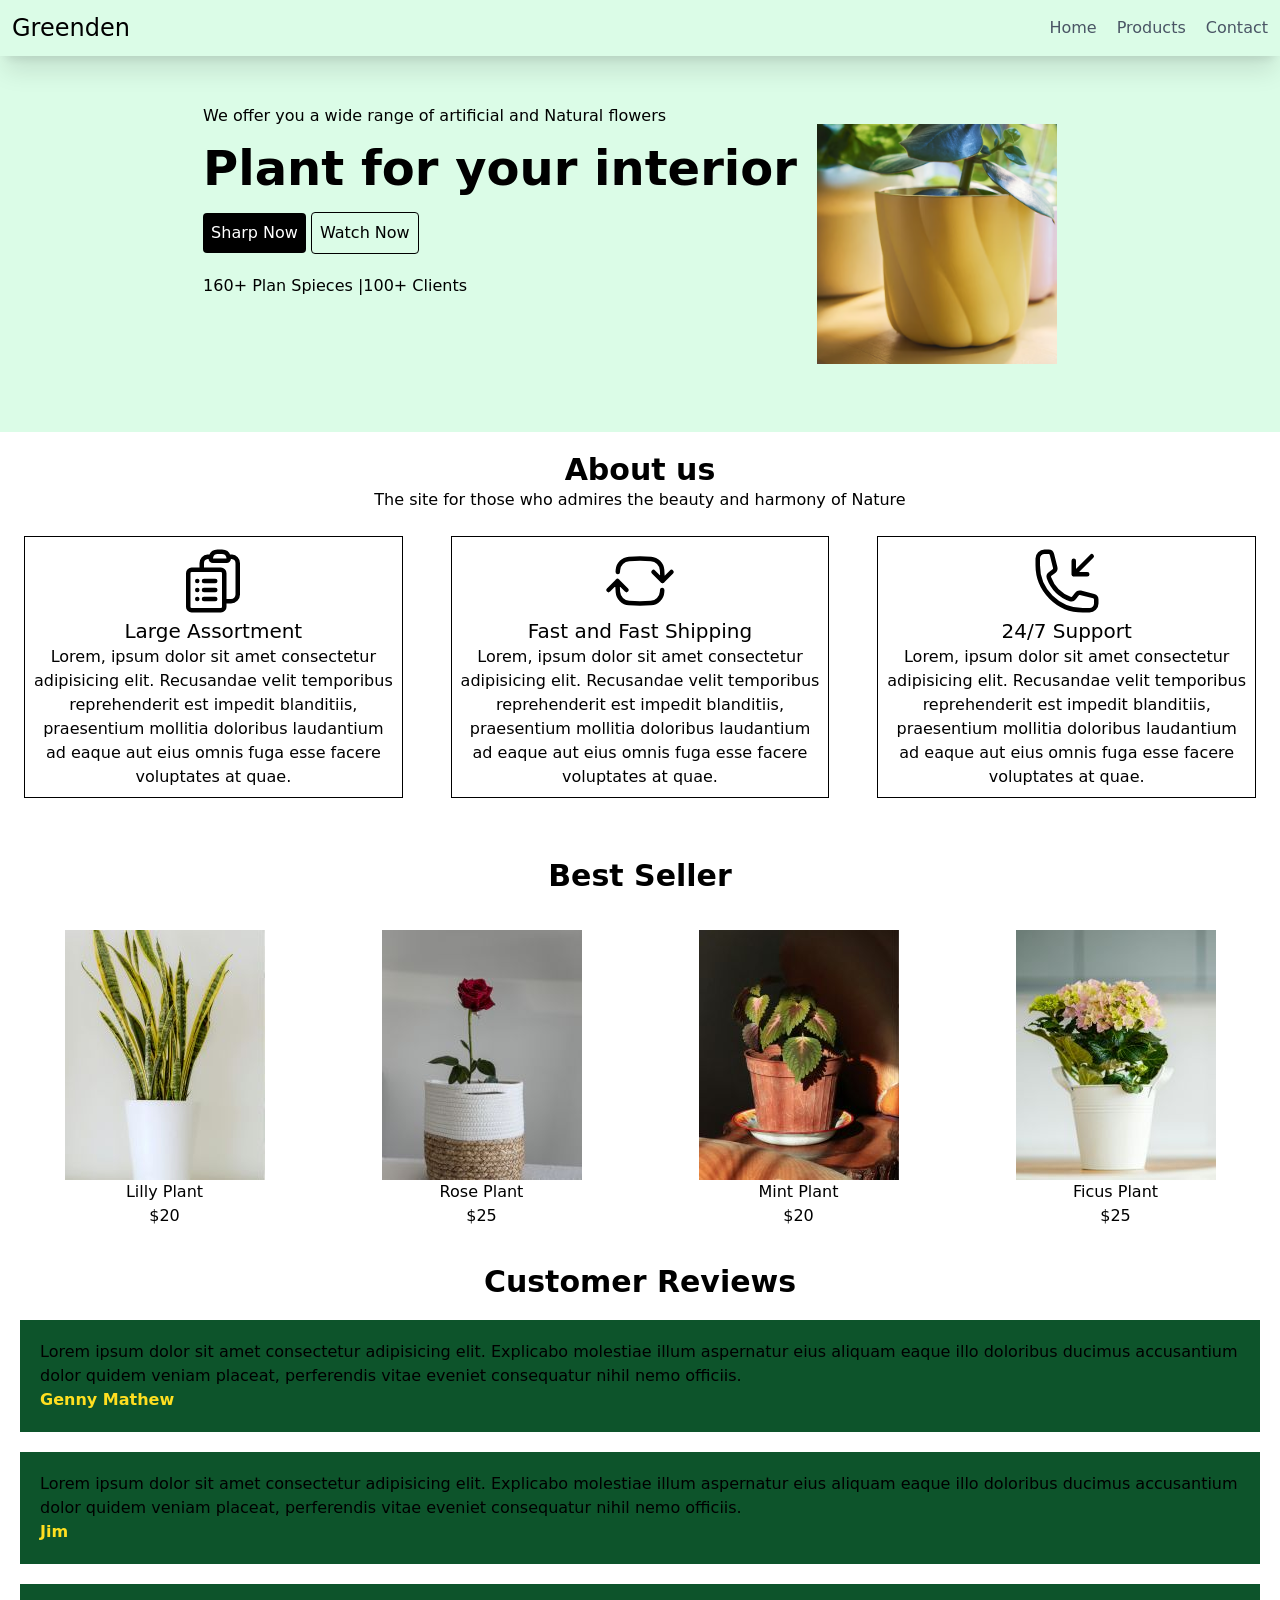
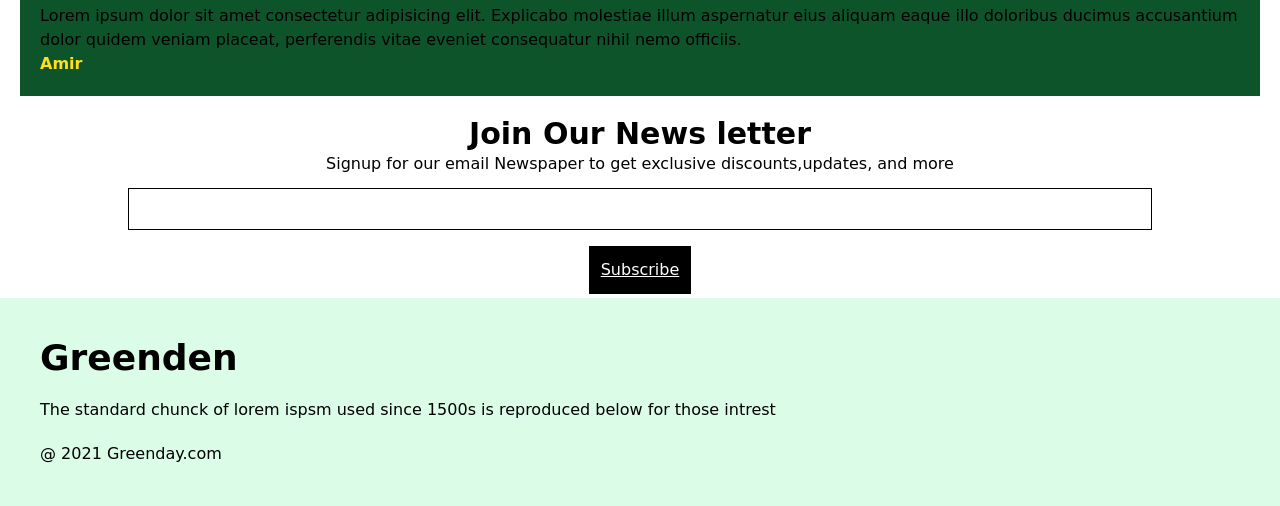
<file: docs/index.html>
<!DOCTYPE html>
<html lang="en">

<head>
    <meta charset="UTF-8">
    <meta name="viewport" content="width=device-width, initial-scale=1.0">
    <title>Greenden</title>
    <link href="./output.css" rel="stylesheet">
</head>

<body>

    <!--Resposive Navbar-->
    <nav class="bg-green-100 p-3 flex items-center justify-between shadow-xl sticky top-0 z-10">
        <h1 class="text-2xl">Greenden</h1>
        <svg xmlns="http://www.w3.org/2000/svg" fill="none" viewBox="0 0 24 24" stroke-width="1.5" stroke="currentColor"
            class="size-6 md:hidden">
            <path stroke-linecap="round" stroke-linejoin="round" d="M3.75 6.75h16.5M3.75 12h16.5m-16.5 5.25h16.5" />
        </svg>

        <ul class="flex gap-5 text-gray-600 hidden md:flex">
            <li>
                <a class="hover:underline hover:text-black" href="index.html">Home </a>
            </li>

            <li>
                <a class="hover:underline hover:text-black" href="product.html">Products</a>
            </li>

            <li>
                <a class="hover:underline hover:text-black" href="contact.html">Contact</a>
            </li>

        </ul>
    </nav>



    <!--Header section-->
    <section class="bg-green-100 p-4 md:p-12 flex justify-center">
        <div>
            <p class="mb-4">We offer you a wide range of artificial and Natural flowers</p>
            <h1 class="font-bold text-3xl md:text-5xl mb-5">Plant for your interior</h1>
            <div>
                <button class="bg-black rounded p-2 text-white ">Sharp Now</button>
                <button class="border rounded  p-2">Watch Now</button>
            </div>
            <p class="mt-5">160+ Plan Spieces |100+ Clients</p>
        </div>

        <div class="hidden md:block p-5">
            <img src="./image/header-image.avif" alt="header-image " class="w-60">
        </div>
    </section>

    <!--About us secton-->
    <section class="text-center">
        <h1 class="text-3xl font-bold mt-5">About us</h1>
        <p>The site for those who admires the beauty and harmony of Nature</p>

        <div class="md:flex">
            <div class="border border-black p-2 m-6">
                <svg xmlns="http://www.w3.org/2000/svg" fill="none" viewBox="0 0 24 24" stroke-width="1.5"
                    stroke="currentColor" class="w-18 inline">
                    <path stroke-linecap="round" stroke-linejoin="round"
                        d="M9 12h3.75M9 15h3.75M9 18h3.75m3 .75H18a2.25 2.25 0 0 0 2.25-2.25V6.108c0-1.135-.845-2.098-1.976-2.192a48.424 48.424 0 0 0-1.123-.08m-5.801 0c-.065.21-.1.433-.1.664 0 .414.336.75.75.75h4.5a.75.75 0 0 0 .75-.75 2.25 2.25 0 0 0-.1-.664m-5.8 0A2.251 2.251 0 0 1 13.5 2.25H15c1.012 0 1.867.668 2.15 1.586m-5.8 0c-.376.023-.75.05-1.124.08C9.095 4.01 8.25 4.973 8.25 6.108V8.25m0 0H4.875c-.621 0-1.125.504-1.125 1.125v11.25c0 .621.504 1.125 1.125 1.125h9.75c.621 0 1.125-.504 1.125-1.125V9.375c0-.621-.504-1.125-1.125-1.125H8.25ZM6.75 12h.008v.008H6.75V12Zm0 3h.008v.008H6.75V15Zm0 3h.008v.008H6.75V18Z" />
                </svg>


                <h2 class="text-xl font-medium">Large Assortment</h2>
                <p>Lorem, ipsum dolor sit amet consectetur adipisicing elit. Recusandae velit temporibus reprehenderit
                    est impedit blanditiis, praesentium mollitia doloribus laudantium ad eaque aut eius omnis fuga esse
                    facere voluptates at quae.</p>

            </div>
            <div class="border border-black p-2 m-6">
                <svg xmlns="http://www.w3.org/2000/svg" fill="none" viewBox="0 0 24 24" stroke-width="1.5"
                    stroke="currentColor" class="w-18 inline">
                    <path stroke-linecap="round" stroke-linejoin="round"
                        d="M19.5 12c0-1.232-.046-2.453-.138-3.662a4.006 4.006 0 0 0-3.7-3.7 48.678 48.678 0 0 0-7.324 0 4.006 4.006 0 0 0-3.7 3.7c-.017.22-.032.441-.046.662M19.5 12l3-3m-3 3-3-3m-12 3c0 1.232.046 2.453.138 3.662a4.006 4.006 0 0 0 3.7 3.7 48.656 48.656 0 0 0 7.324 0 4.006 4.006 0 0 0 3.7-3.7c.017-.22.032-.441.046-.662M4.5 12l3 3m-3-3-3 3" />
                </svg>

                <h2 class="text-xl font-medium">Fast and Fast Shipping</h2>
                <p>Lorem, ipsum dolor sit amet consectetur adipisicing elit. Recusandae velit temporibus reprehenderit
                    est impedit blanditiis, praesentium mollitia doloribus laudantium ad eaque aut eius omnis fuga esse
                    facere voluptates at quae.</p>

            </div>
            <div class="border border-black p-2 m-6">
                <svg xmlns="http://www.w3.org/2000/svg" fill="none" viewBox="0 0 24 24" stroke-width="1.5"
                    stroke="currentColor" class="w-18 inline ">
                    <path stroke-linecap="round" stroke-linejoin="round"
                        d="M14.25 9.75v-4.5m0 4.5h4.5m-4.5 0 6-6m-3 18c-8.284 0-15-6.716-15-15V4.5A2.25 2.25 0 0 1 4.5 2.25h1.372c.516 0 .966.351 1.091.852l1.106 4.423c.11.44-.054.902-.417 1.173l-1.293.97a1.062 1.062 0 0 0-.38 1.21 12.035 12.035 0 0 0 7.143 7.143c.441.162.928-.004 1.21-.38l.97-1.293a1.125 1.125 0 0 1 1.173-.417l4.423 1.106c.5.125.852.575.852 1.091V19.5a2.25 2.25 0 0 1-2.25 2.25h-2.25Z" />
                </svg>
                <h2 class="text-xl font-medium">24/7 Support</h2>
                <p>Lorem, ipsum dolor sit amet consectetur adipisicing elit. Recusandae velit temporibus reprehenderit
                    est impedit blanditiis, praesentium mollitia doloribus laudantium ad eaque aut eius omnis fuga esse
                    facere voluptates at quae.</p>

            </div>
        </div>
    </section>

    <!--Best seller-->
    <section class="p-4 text-center">
        <h1 class="font-bold mt-5 text-3xl text-center mb-6">Best Seller</h1>
        <div class="grid grid-cols-2 gap-5 md:grid-cols-4">
            <div class="mt-3 ">
                <img src="./image/bestseller_1.jpg" alt=""
                    class="hover:shadow-xl hover:transform hover:-translate-y-2  inline ">
                <h1>Lilly Plant</h1>
                <p>$20</p>
            </div>
            <div class="mt-3">
                <img src="./image/bestseller_2.jpg" alt=""
                    class="hover:shadow-xl hover:transform hover:-translate-y-2 inline">
                <h1>Rose Plant</h1>
                <p>$25</p>
            </div>
            <div class="mt-3">
                <img src="./image/bestseller_3.jpg" alt=""
                    class="hover:shadow-xl hover:transform hover:-translate-y-2 inline">
                <h1>Mint Plant</h1>
                <p>$20</p>
            </div>
            <div class="mt-3">
                <img src="./image/bestseller_4.jpg" alt=""
                    class="hover:shadow-xl hover:transform hover:-translate-y-2 inline">
                <h1>Ficus Plant</h1>
                <p>$25</p>
            </div>
        </div>
    </section>

    <!--Customer section-->
    <section>
        <h1 class="text-3xl font-bold mt-5  text-center">Customer Reviews</h1>

        <div class="flex flex-col gap-5 justify-center  text-black m-5">
            <div class="bg-green-900 p-5  container mx-auto">
                <p>Lorem ipsum dolor sit amet consectetur adipisicing elit. Explicabo molestiae illum aspernatur eius
                    aliquam eaque illo doloribus ducimus accusantium dolor quidem veniam placeat, perferendis vitae
                    eveniet consequatur nihil nemo officiis.</p>
                <p class="font-bold text-yellow-300">Genny Mathew</p>
            </div>
            <div class="bg-green-900 p-5  container mx-auto">
                <p>Lorem ipsum dolor sit amet consectetur adipisicing elit. Explicabo molestiae illum aspernatur eius
                    aliquam eaque illo doloribus ducimus accusantium dolor quidem veniam placeat, perferendis vitae
                    eveniet consequatur nihil nemo officiis.</p>
                <p class="font-bold text-yellow-300">Jim</p>
            </div>
            <div class="bg-green-900 p-5  container mx-auto">
                <p>Lorem ipsum dolor sit amet consectetur adipisicing elit. Explicabo molestiae illum aspernatur eius
                    aliquam eaque illo doloribus ducimus accusantium dolor quidem veniam placeat, perferendis vitae
                    eveniet consequatur nihil nemo officiis.</p>
                <p class="font-bold text-yellow-300">Amir</p>
            </div>
        </div>
    </section>

    <!--News letter-->
    <section class="text-center">
        <h1 class="text-3xl font-bold mt-5 text-center">Join Our News letter</h1>
        <p>Signup for our email Newspaper to get exclusive discounts,updates, and more</p>
        <input type="text" class="border border-black p-2 m-3" style="width: 80%;">
        <br>
        <button class="bg-black text-white p-3 m-1 underline">Subscribe</button>
    </section>

    <!--Footer-->
    <section class="bg-green-100 p-10 flex flex-col gap-5">
        <h1 class="text-4xl font-bold">Greenden</h1>
        <p>The standard chunck of lorem ispsm used since 1500s is reproduced below for those intrest</p>
        <p>@ 2021 Greenday.com</p>
    </section>
</body>

</html>
</file>
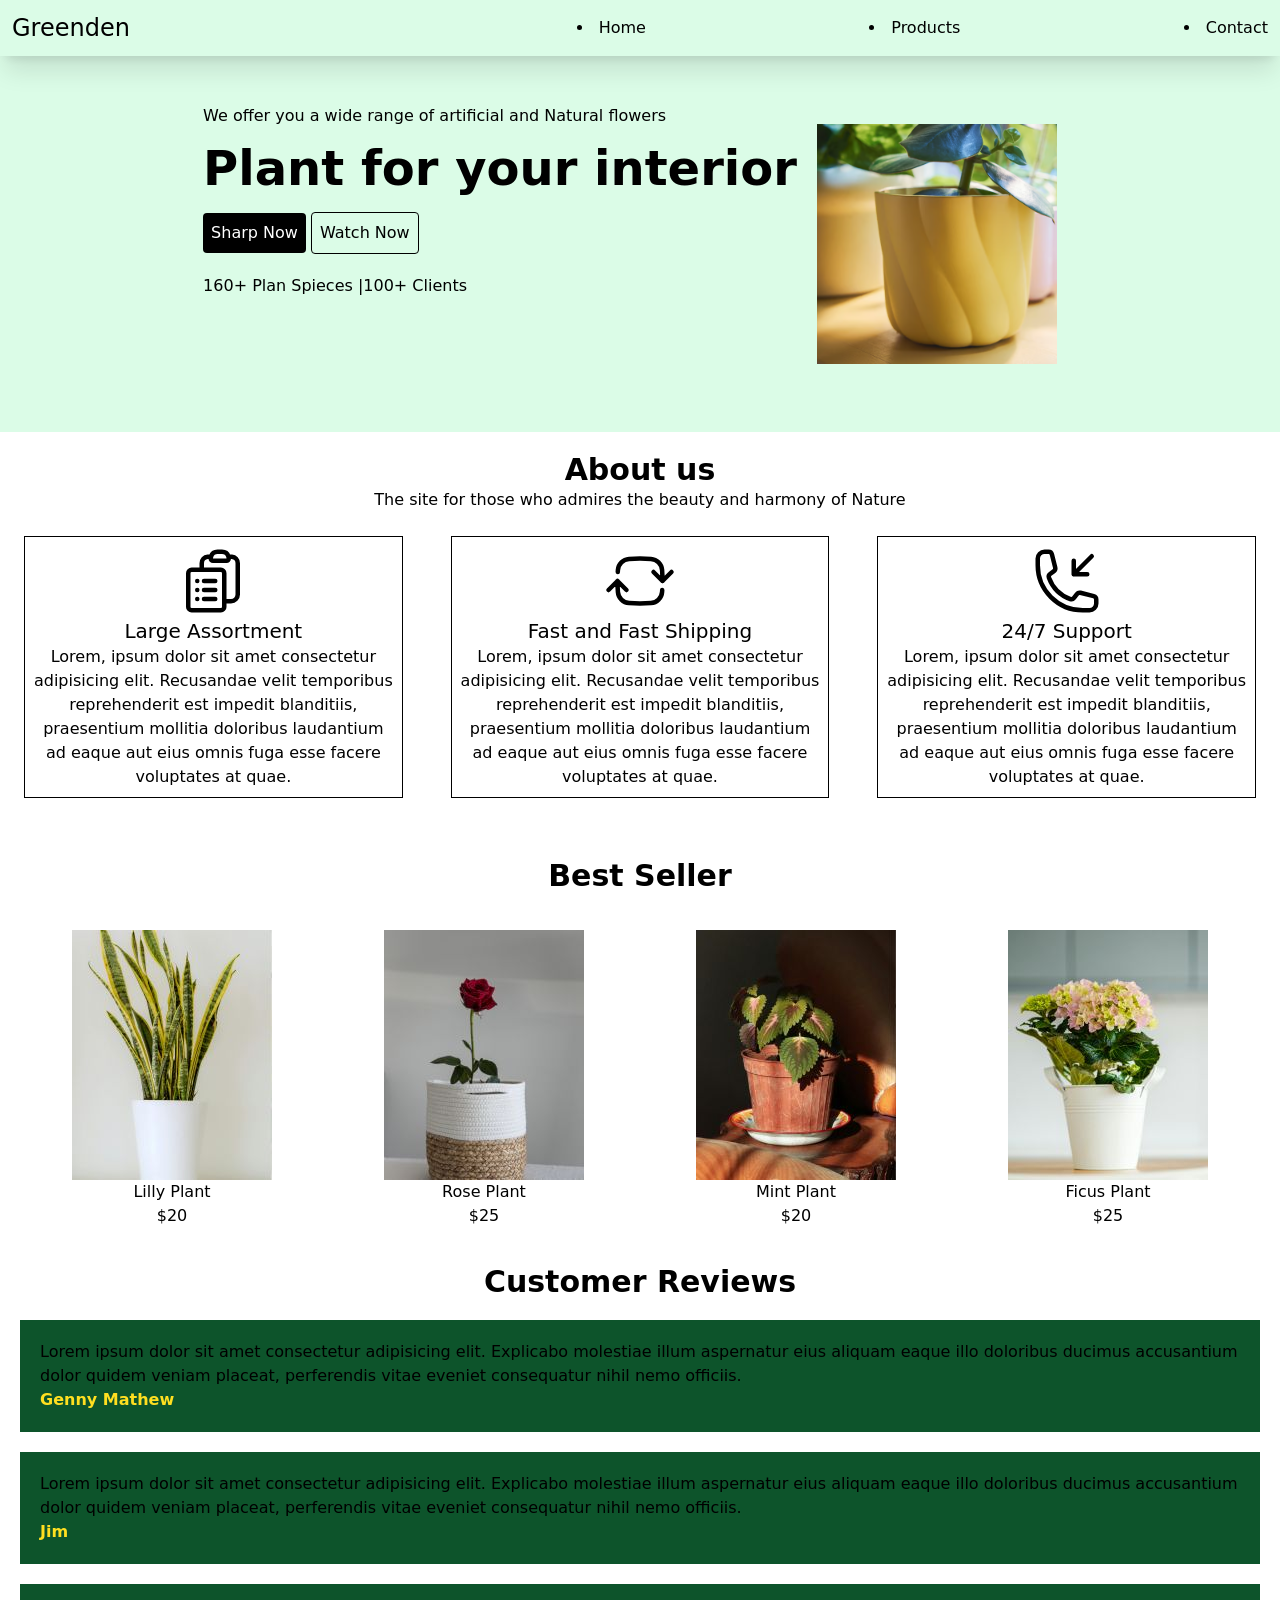
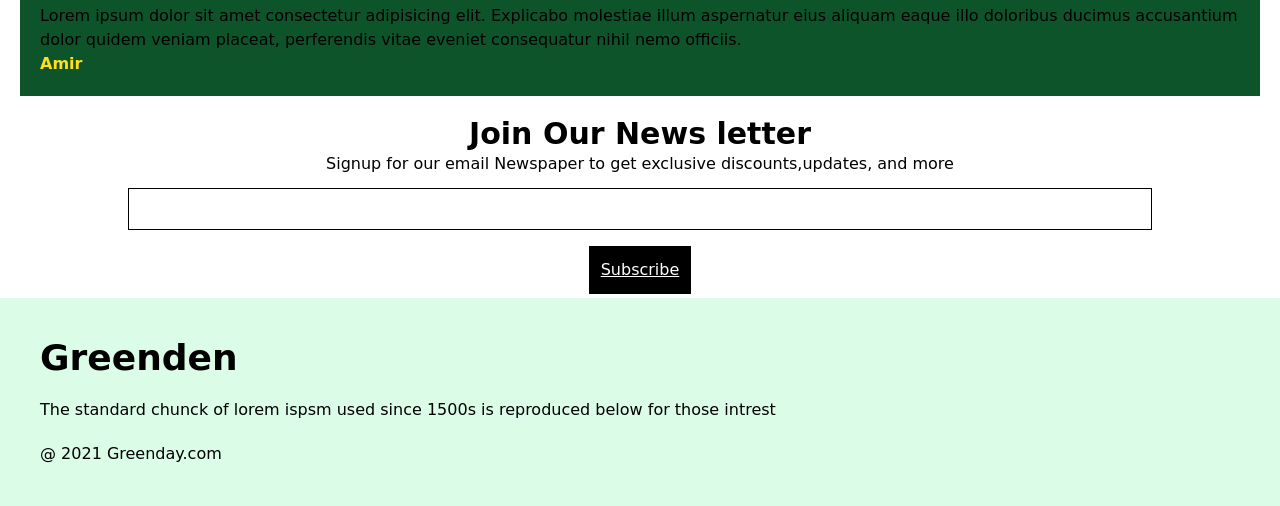
<file: Src/index.html>
<!DOCTYPE html>
<html lang="en">

<head>
    <meta charset="UTF-8">
    <meta name="viewport" content="width=device-width, initial-scale=1.0">
    <title>Greenden</title>
    <link href="./output.css" rel="stylesheet">
</head>

<body>
    <!--Resposive Navbar-->
    <nav class="bg-green-100 p-3 flex items-center justify-between shadow-xl sticky top-0 z-10">
        <h1 class="text-2xl">Greenden</h1>

        <svg xmlns="http://www.w3.org/2000/svg" fill="none" viewBox="0 0 24 24" stroke-width="1.5" stroke="currentColor"
            class="size-6 md:hidden">
            <path stroke-linecap="round" stroke-linejoin="round" d="M3.75 6.75h16.5M3.75 12h16.5m-16.5 5.25h16.5" />
        </svg>

        <ul class="flex gap-5 text-gray-600 hidden md:flex"></ul>
            <li>
                <a class="hover:underline hover:text-black" href="index.html">Home </a>
            </li>

            <li>
                <a class="hover:underline hover:text-black" href="product.html">Products</a>
            </li>

            <li>
                <a class="hover:underline hover:text-black" href="contact.html">Contact</a>
            </li>

        </ul>
    </nav>

    <!--Header section-->
    <section class="bg-green-100 p-4 md:p-12 flex justify-center">
        <div>
            <p class="mb-4">We offer you a wide range of artificial and Natural flowers</p>
            <h1 class="font-bold text-3xl md:text-5xl mb-5">Plant for your interior</h1>
            <div>
                <button class="bg-black rounded p-2 text-white ">Sharp Now</button>
                <button class="border rounded  p-2">Watch Now</button>
            </div>
            <p class="mt-5">160+ Plan Spieces |100+ Clients</p>
        </div>

        <div class="hidden md:block p-5">
            <img src="./image/header-image.avif" alt="header-image " class="w-60">
        </div>
    </section>

    <!--About us secton-->
    <section class="text-center">
        <h1 class="text-3xl font-bold mt-5">About us</h1>
        <p>The site for those who admires the beauty and harmony of Nature</p>

        <div class="md:flex">
            <div class="border border-black p-2 m-6">
                <svg xmlns="http://www.w3.org/2000/svg" fill="none" viewBox="0 0 24 24" stroke-width="1.5"
                    stroke="currentColor" class="w-18 inline">
                    <path stroke-linecap="round" stroke-linejoin="round"
                        d="M9 12h3.75M9 15h3.75M9 18h3.75m3 .75H18a2.25 2.25 0 0 0 2.25-2.25V6.108c0-1.135-.845-2.098-1.976-2.192a48.424 48.424 0 0 0-1.123-.08m-5.801 0c-.065.21-.1.433-.1.664 0 .414.336.75.75.75h4.5a.75.75 0 0 0 .75-.75 2.25 2.25 0 0 0-.1-.664m-5.8 0A2.251 2.251 0 0 1 13.5 2.25H15c1.012 0 1.867.668 2.15 1.586m-5.8 0c-.376.023-.75.05-1.124.08C9.095 4.01 8.25 4.973 8.25 6.108V8.25m0 0H4.875c-.621 0-1.125.504-1.125 1.125v11.25c0 .621.504 1.125 1.125 1.125h9.75c.621 0 1.125-.504 1.125-1.125V9.375c0-.621-.504-1.125-1.125-1.125H8.25ZM6.75 12h.008v.008H6.75V12Zm0 3h.008v.008H6.75V15Zm0 3h.008v.008H6.75V18Z" />
                </svg>


                <h2 class="text-xl font-medium">Large Assortment</h2>
                <p>Lorem, ipsum dolor sit amet consectetur adipisicing elit. Recusandae velit temporibus reprehenderit
                    est impedit blanditiis, praesentium mollitia doloribus laudantium ad eaque aut eius omnis fuga esse
                    facere voluptates at quae.</p>

            </div>
            <div class="border border-black p-2 m-6">
                <svg xmlns="http://www.w3.org/2000/svg" fill="none" viewBox="0 0 24 24" stroke-width="1.5"
                    stroke="currentColor" class="w-18 inline">
                    <path stroke-linecap="round" stroke-linejoin="round"
                        d="M19.5 12c0-1.232-.046-2.453-.138-3.662a4.006 4.006 0 0 0-3.7-3.7 48.678 48.678 0 0 0-7.324 0 4.006 4.006 0 0 0-3.7 3.7c-.017.22-.032.441-.046.662M19.5 12l3-3m-3 3-3-3m-12 3c0 1.232.046 2.453.138 3.662a4.006 4.006 0 0 0 3.7 3.7 48.656 48.656 0 0 0 7.324 0 4.006 4.006 0 0 0 3.7-3.7c.017-.22.032-.441.046-.662M4.5 12l3 3m-3-3-3 3" />
                </svg>

                <h2 class="text-xl font-medium">Fast and Fast Shipping</h2>
                <p>Lorem, ipsum dolor sit amet consectetur adipisicing elit. Recusandae velit temporibus reprehenderit
                    est impedit blanditiis, praesentium mollitia doloribus laudantium ad eaque aut eius omnis fuga esse
                    facere voluptates at quae.</p>

            </div>
            <div class="border border-black p-2 m-6">
                <svg xmlns="http://www.w3.org/2000/svg" fill="none" viewBox="0 0 24 24" stroke-width="1.5"
                    stroke="currentColor" class="w-18 inline ">
                    <path stroke-linecap="round" stroke-linejoin="round"
                        d="M14.25 9.75v-4.5m0 4.5h4.5m-4.5 0 6-6m-3 18c-8.284 0-15-6.716-15-15V4.5A2.25 2.25 0 0 1 4.5 2.25h1.372c.516 0 .966.351 1.091.852l1.106 4.423c.11.44-.054.902-.417 1.173l-1.293.97a1.062 1.062 0 0 0-.38 1.21 12.035 12.035 0 0 0 7.143 7.143c.441.162.928-.004 1.21-.38l.97-1.293a1.125 1.125 0 0 1 1.173-.417l4.423 1.106c.5.125.852.575.852 1.091V19.5a2.25 2.25 0 0 1-2.25 2.25h-2.25Z" />
                </svg>
                <h2 class="text-xl font-medium">24/7 Support</h2>
                <p>Lorem, ipsum dolor sit amet consectetur adipisicing elit. Recusandae velit temporibus reprehenderit
                    est impedit blanditiis, praesentium mollitia doloribus laudantium ad eaque aut eius omnis fuga esse
                    facere voluptates at quae.</p>

            </div>
        </div>
    </section>

    <!--Best seller-->
    <section class="p-4 text-center">
        <h1 class="font-bold mt-5 text-3xl text-center mb-6">Best Seller</h1>
        <div class="grid grid-cols-2 md:grid-cols-4">
            <div class="mt-3">
                <img src="./image/bestseller_1.jpg" alt=""
                    class="hover:shadow-xl hover:transform hover:-translate-y-2  inline ">
                <h1>Lilly Plant</h1>
                <p>$20</p>
            </div>
            <div class="mt-3">
                <img src="./image/bestseller_2.jpg" alt=""
                    class="hover:shadow-xl hover:transform hover:-translate-y-2 inline">
                <h1>Rose Plant</h1>
                <p>$25</p>
            </div>
            <div class="mt-3">
                <img src="./image/bestseller_3.jpg" alt=""
                    class="hover:shadow-xl hover:transform hover:-translate-y-2 inline">
                <h1>Mint Plant</h1>
                <p>$20</p>
            </div>
            <div class="mt-3">
                <img src="./image/bestseller_4.jpg" alt=""
                    class="hover:shadow-xl hover:transform hover:-translate-y-2 inline">
                <h1>Ficus Plant</h1>
                <p>$25</p>
            </div>
        </div>
    </section>

    <!--Customer section-->
    <section>
        <h1 class="text-3xl font-bold mt-5  text-center">Customer Reviews</h1>

        <div class="flex flex-col gap-5 justify-center  text-black m-5">
            <div class="bg-green-900 p-5  container mx-auto">
                <p>Lorem ipsum dolor sit amet consectetur adipisicing elit. Explicabo molestiae illum aspernatur eius
                    aliquam eaque illo doloribus ducimus accusantium dolor quidem veniam placeat, perferendis vitae
                    eveniet consequatur nihil nemo officiis.</p>
                <p class="font-bold text-yellow-300">Genny Mathew</p>
            </div>
            <div class="bg-green-900 p-5  container mx-auto">
                <p>Lorem ipsum dolor sit amet consectetur adipisicing elit. Explicabo molestiae illum aspernatur eius
                    aliquam eaque illo doloribus ducimus accusantium dolor quidem veniam placeat, perferendis vitae
                    eveniet consequatur nihil nemo officiis.</p>
                <p class="font-bold text-yellow-300">Jim</p>
            </div>
            <div class="bg-green-900 p-5  container mx-auto">
                <p>Lorem ipsum dolor sit amet consectetur adipisicing elit. Explicabo molestiae illum aspernatur eius
                    aliquam eaque illo doloribus ducimus accusantium dolor quidem veniam placeat, perferendis vitae
                    eveniet consequatur nihil nemo officiis.</p>
                <p class="font-bold text-yellow-300">Amir</p>
            </div>
        </div>
    </section>

    <!--News letter-->
    <section class="text-center">
        <h1 class="text-3xl font-bold mt-5 text-center">Join Our News letter</h1>
        <p>Signup for our email Newspaper to get exclusive discounts,updates, and more</p>
        <input type="text" class="border border-black p-2 m-3" style="width: 80%;">
        <br>
        <button class="bg-black text-white p-3 m-1 underline">Subscribe</button>
    </section>

    <!--Footer-->
    <section class="bg-green-100 p-10 flex flex-col gap-5">
        <h1 class="text-4xl font-bold">Greenden</h1>
        <p>The standard chunck of lorem ispsm used since 1500s is reproduced below for those intrest</p>
        <p>@ 2021 Greenday.com</p>
    </section>
</body>

</html>
</file>
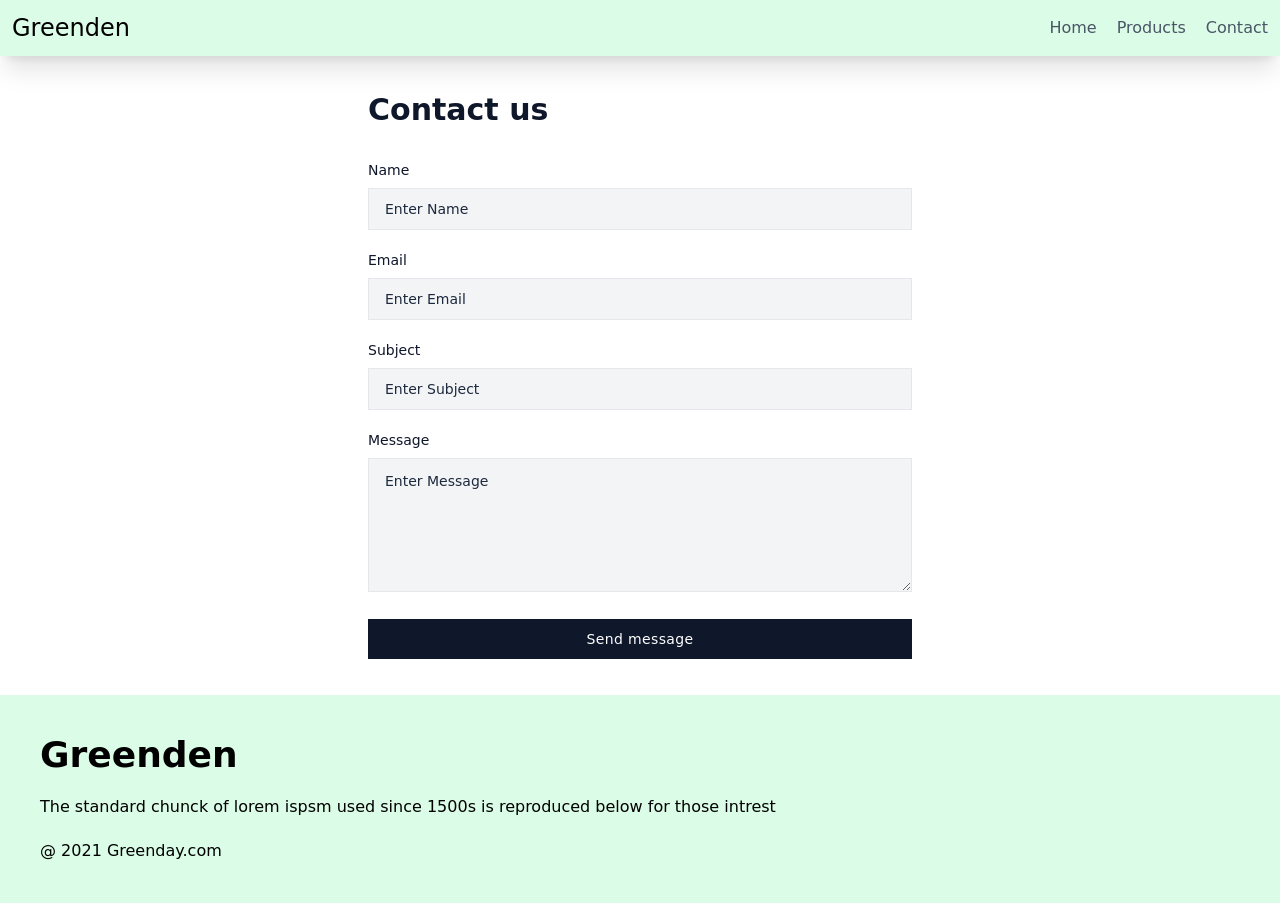
<file: docs/contact.html>
<!DOCTYPE html>
<html lang="en">

<head>
    <meta charset="UTF-8">
    <meta name="viewport" content="width=device-width, initial-scale=1.0">
    <title>Products</title>
    <link rel="stylesheet" href="./output.css">
</head>

<body>
    <!--Resposive Navbar-->
    <nav class="bg-green-100 p-3 flex items-center justify-between shadow-xl sticky top-0 z-10">
        <h1 class="text-2xl">Greenden</h1>
        <svg xmlns="http://www.w3.org/2000/svg" fill="none" viewBox="0 0 24 24" stroke-width="1.5" stroke="currentColor"
            class="size-6 md:hidden">
            <path stroke-linecap="round" stroke-linejoin="round" d="M3.75 6.75h16.5M3.75 12h16.5m-16.5 5.25h16.5" />
        </svg>

        <ul class="flex gap-5 text-gray-600 hidden md:flex">
            <li>
                <a class="hover:underline hover:text-black" href="index.html">Home </a>
            </li>

            <li>
                <a class="hover:underline hover:text-black" href="product.html">Products</a>
            </li>

            <li>
                <a class="hover:underline hover:text-black" href="contact.html">Contact</a>
            </li>

        </ul>
    </nav>

    <!--Contact -->
    <section>
        <div class="p-4 mx-auto max-w-xl bg-white mt-5">
            <h2 class="text-3xl text-slate-900 font-bold">Contact us</h2>
            <form class="mt-8 space-y-5">
                <div>
                    <label class='text-sm text-slate-900 font-medium mb-2 block'>Name</label>
                    <input type='text' placeholder='Enter Name'
                        class="w-full py-2.5 px-4 text-slate-800 bg-gray-100 border border-gray-200 focus:border-slate-900 focus:bg-transparent text-sm outline-0 transition-all" />
                </div>
                <div>
                    <label class='text-sm text-slate-900 font-medium mb-2 block'>Email</label>
                    <input type='email' placeholder='Enter Email'
                        class="w-full py-2.5 px-4 text-slate-800 bg-gray-100 border border-gray-200 focus:border-slate-900 focus:bg-transparent text-sm outline-0 transition-all" />
                </div>
                <div>
                    <label class='text-sm text-slate-900 font-medium mb-2 block'>Subject</label>
                    <input type='text' placeholder='Enter Subject'
                        class="w-full py-2.5 px-4 text-slate-800 bg-gray-100 border border-gray-200 focus:border-slate-900 focus:bg-transparent text-sm outline-0 transition-all" />
                </div>
                <div>
                    <label class='text-sm text-slate-900 font-medium mb-2 block'>Message</label>
                    <textarea placeholder='Enter Message' rows="6"
                        class="w-full px-4 text-slate-800 bg-gray-100 border border-gray-200 focus:border-slate-900 focus:bg-transparent text-sm pt-3 outline-0 transition-all"></textarea>
                </div>
                <button type='button'
                    class="text-white bg-slate-900 font-medium hover:bg-slate-800 tracking-wide text-sm px-4 py-2.5 w-full border-0 outline-0 cursor-pointer">Send
                    message</button>
            </form>
        </div>
    </section>


    <!--Footer-->
    <section class="bg-green-100 p-10 flex flex-col gap-5 mt-5">
        <h1 class="text-4xl font-bold">Greenden</h1>
        <p>The standard chunck of lorem ispsm used since 1500s is reproduced below for those intrest</p>
        <p>@ 2021 Greenday.com</p>
    </section>
</body>
</file>
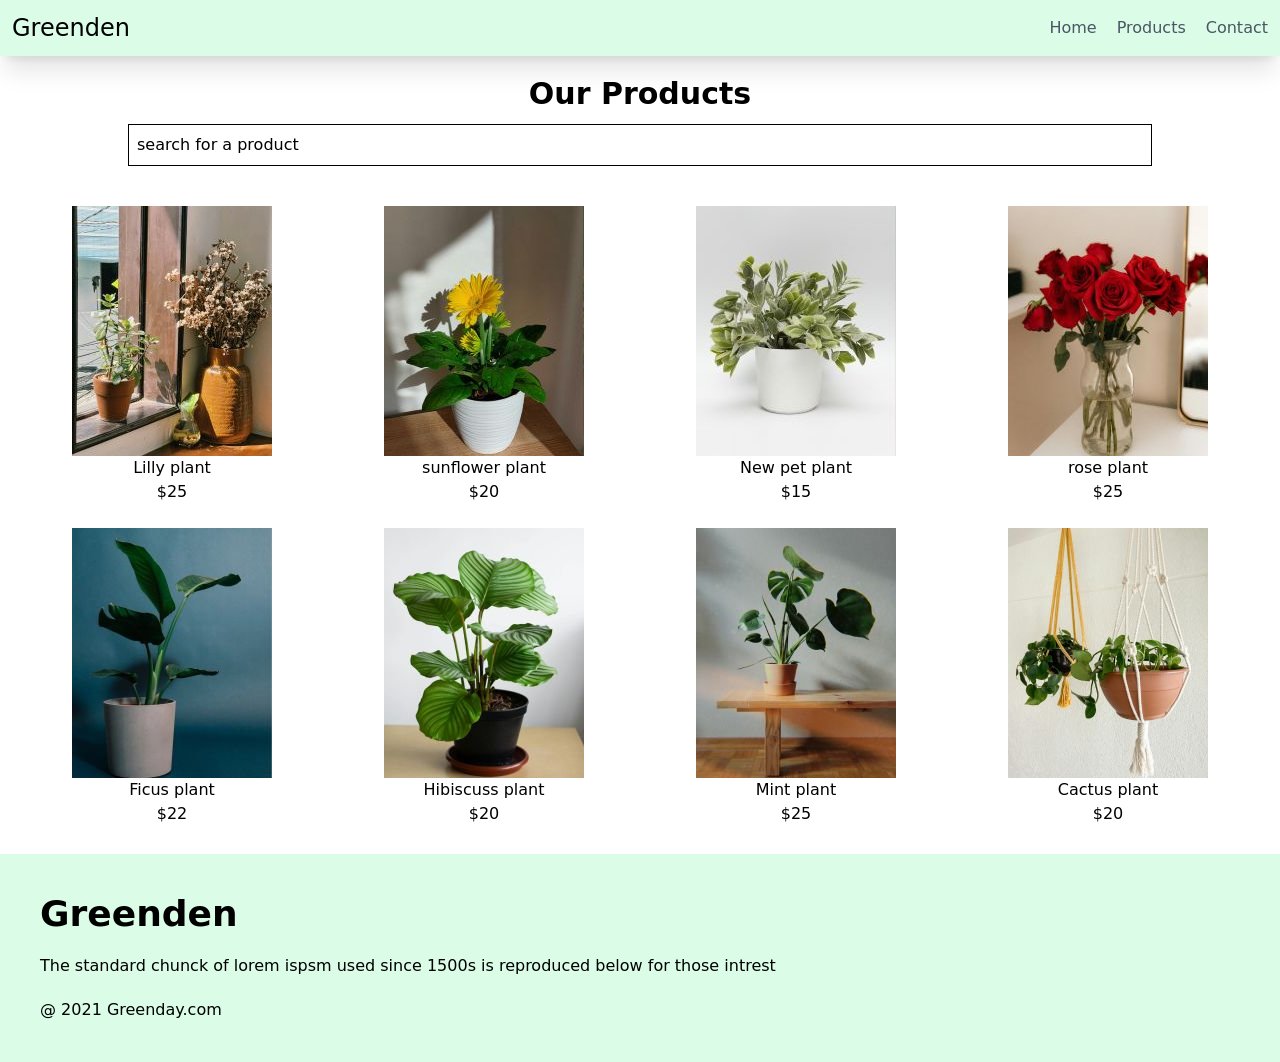
<file: docs/product.html>
<!DOCTYPE html>
<html lang="en">

<head>
    <meta charset="UTF-8">
    <meta name="viewport" content="width=device-width, initial-scale=1.0">
    <title>Products</title>
    <link rel="stylesheet" href="./output.css">
</head>

<body>
    <!--Resposive Navbar-->
    <nav class="bg-green-100 p-3 flex items-center justify-between shadow-xl sticky top-0 z-10">
        <h1 class="text-2xl">Greenden</h1>
        <svg xmlns="http://www.w3.org/2000/svg" fill="none" viewBox="0 0 24 24" stroke-width="1.5" stroke="currentColor"
            class="size-6 md:hidden">
            <path stroke-linecap="round" stroke-linejoin="round" d="M3.75 6.75h16.5M3.75 12h16.5m-16.5 5.25h16.5" />
        </svg>

        <ul class="flex gap-5 text-gray-600 hidden md:flex">
            <li>
                <a class="hover:underline hover:text-black" href="index.html">Home </a>
            </li>

            <li>
                <a class="hover:underline hover:text-black" href="product.html">Products</a>
            </li>

            <li>
                <a class="hover:underline hover:text-black" href="contact.html">Contact</a>
            </li>

        </ul>
    </nav>



    <!--Products Section-->
    <section class="flex flex-col items-center">
        <h1 class="text-3xl font-bold text-center mt-5">Our Products</h1>
        <input type="text" placeholder="search for a product" class="border border-black  p-2 m-3 " style="width: 80%;">
    </section>


    <!--product image section-->
    <section class="p-4 text-center">
        <div class="grid grid-cols-2 md:grid-cols-4">
            <div class="m-3">
                <img src="./image/product_1.jpg" alt=""
                    class="hover:shadow-xl hover:transform hover:-translate-y-2  inline">
                <p>Lilly plant</p>
                <p>$25</p>
            </div>

            <div class="m-3">
                <img src="./image/product-2.jpg" alt=""
                    class="hover:shadow-xl hover:transform hover:-translate-y-2  inline">
                <p>sunflower plant</p>
                <p>$20</p>
            </div>

            <div class="m-3">
                <img src="./image/product_3.jpg" alt=""
                    class="hover:shadow-xl hover:transform hover:-translate-y-2  inline">
                <p>New pet plant</p>
                <p>$15</p>
            </div>

            <div class="m-3">
                <img src="./image/product_4.jpg" alt=""
                    class="hover:shadow-xl hover:transform hover:-translate-y-2  inline">
                <p>rose plant</p>
                <p>$25</p>
            </div>

            <div class="m-3">
                <img src="./image/product_5.jpg" alt=""
                    class="hover:shadow-xl hover:transform hover:-translate-y-2  inline">
                <p>Ficus plant</p>
                <p>$22</p>
            </div>

            <div class="m-3">
                <img src="./image/product_6.jpg" alt=""
                    class="hover:shadow-xl hover:transform hover:-translate-y-2  inline">
                <p>Hibiscuss plant</p>
                <p>$20</p>
            </div>

            <div class="m-3">
                <img src="./image/product_7.jpg" alt=""
                    class="hover:shadow-xl hover:transform hover:-translate-y-2  inline">
                <p>Mint plant</p>
                <p>$25</p>
            </div>

            <div class="m-3">
                <img src="./image/product-8.jpg" alt=""
                    class="hover:shadow-xl hover:transform hover:-translate-y-2  inline">
                <p>Cactus plant</p>
                <p>$20</p>
            </div>

        </div>
    </section>

    <!--Footer-->
    <section class="bg-green-100 p-10 flex flex-col gap-5">
        <h1 class="text-4xl font-bold">Greenden</h1>
        <p>The standard chunck of lorem ispsm used since 1500s is reproduced below for those intrest</p>
        <p>@ 2021 Greenday.com</p>
    </section>
</body>
</file>
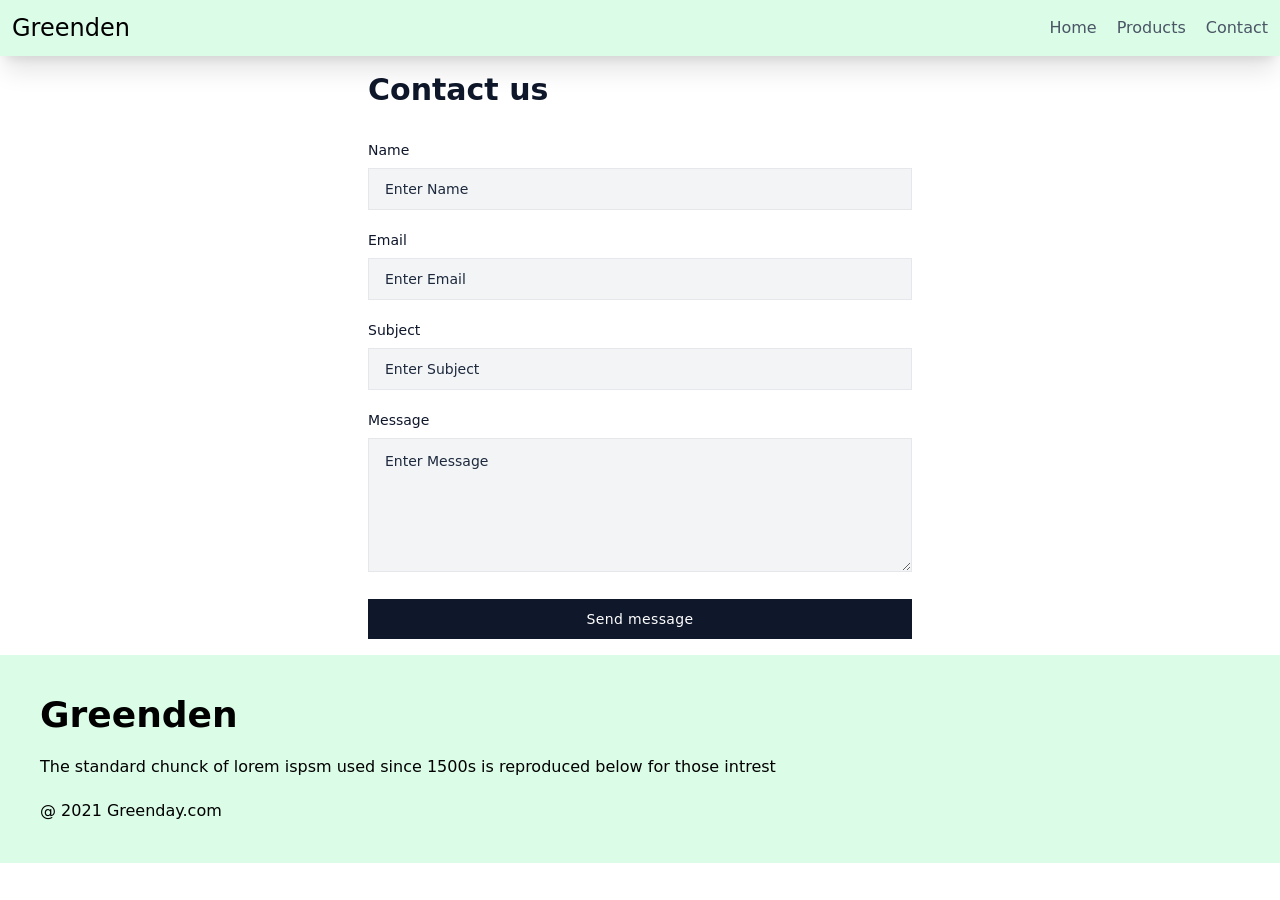
<file: Src/contact.html>
<!DOCTYPE html>
<html lang="en">

<head>
    <meta charset="UTF-8">
    <meta name="viewport" content="width=device-width, initial-scale=1.0">
    <title>Products</title>
    <link rel="stylesheet" href="./output.css">
</head>

<body>
    <!--Resposive Navbar-->
    <nav class="bg-green-100 p-3 flex items-center justify-between shadow-xl sticky top-0 z-10">
        <h1 class="text-2xl">Greenden</h1>
        <svg xmlns="http://www.w3.org/2000/svg" fill="none" viewBox="0 0 24 24" stroke-width="1.5" stroke="currentColor"
            class="size-6 md:hidden">
            <path stroke-linecap="round" stroke-linejoin="round" d="M3.75 6.75h16.5M3.75 12h16.5m-16.5 5.25h16.5" />
        </svg>

        <ul class="flex gap-5 text-gray-600 hidden md:flex">
            <li>
                <a class="hover:underline hover:text-black" href="index.html">Home </a>
            </li>

            <li>
                <a class="hover:underline hover:text-black" href="product.html">Products</a>
            </li>

            <li>
                <a class="hover:underline hover:text-black" href="contact.html">Contact</a>
            </li>

        </ul>
    </nav>

    <!--Contact -->
    <section>
        <div class="p-4 mx-auto max-w-xl bg-white">
            <h2 class="text-3xl text-slate-900 font-bold">Contact us</h2>
            <form class="mt-8 space-y-5">
                <div>
                    <label class='text-sm text-slate-900 font-medium mb-2 block'>Name</label>
                    <input type='text' placeholder='Enter Name'
                        class="w-full py-2.5 px-4 text-slate-800 bg-gray-100 border border-gray-200 focus:border-slate-900 focus:bg-transparent text-sm outline-0 transition-all" />
                </div>
                <div>
                    <label class='text-sm text-slate-900 font-medium mb-2 block'>Email</label>
                    <input type='email' placeholder='Enter Email'
                        class="w-full py-2.5 px-4 text-slate-800 bg-gray-100 border border-gray-200 focus:border-slate-900 focus:bg-transparent text-sm outline-0 transition-all" />
                </div>
                <div>
                    <label class='text-sm text-slate-900 font-medium mb-2 block'>Subject</label>
                    <input type='text' placeholder='Enter Subject'
                        class="w-full py-2.5 px-4 text-slate-800 bg-gray-100 border border-gray-200 focus:border-slate-900 focus:bg-transparent text-sm outline-0 transition-all" />
                </div>
                <div>
                    <label class='text-sm text-slate-900 font-medium mb-2 block'>Message</label>
                    <textarea placeholder='Enter Message' rows="6"
                        class="w-full px-4 text-slate-800 bg-gray-100 border border-gray-200 focus:border-slate-900 focus:bg-transparent text-sm pt-3 outline-0 transition-all"></textarea>
                </div>
                <button type='button'
                    class="text-white bg-slate-900 font-medium hover:bg-slate-800 tracking-wide text-sm px-4 py-2.5 w-full border-0 outline-0 cursor-pointer">Send
                    message</button>
            </form>
        </div>
    </section>


    <!--Footer-->
    <section class="bg-green-100 p-10 flex flex-col gap-5">
        <h1 class="text-4xl font-bold">Greenden</h1>
        <p>The standard chunck of lorem ispsm used since 1500s is reproduced below for those intrest</p>
        <p>@ 2021 Greenday.com</p>
    </section>
</body>
</file>
<file: docs/output.css>
/*! tailwindcss v4.2.1 | MIT License | https://tailwindcss.com */
@layer properties;
@layer theme, base, components, utilities;
@layer theme {
  :root, :host {
    --font-sans: ui-sans-serif, system-ui, sans-serif, "Apple Color Emoji",
      "Segoe UI Emoji", "Segoe UI Symbol", "Noto Color Emoji";
    --font-mono: ui-monospace, SFMono-Regular, Menlo, Monaco, Consolas, "Liberation Mono",
      "Courier New", monospace;
    --color-red-400: oklch(70.4% 0.191 22.216);
    --color-yellow-300: oklch(90.5% 0.182 98.111);
    --color-green-100: oklch(96.2% 0.044 156.743);
    --color-green-900: oklch(39.3% 0.095 152.535);
    --color-slate-800: oklch(27.9% 0.041 260.031);
    --color-slate-900: oklch(20.8% 0.042 265.755);
    --color-gray-100: oklch(96.7% 0.003 264.542);
    --color-gray-200: oklch(92.8% 0.006 264.531);
    --color-gray-600: oklch(44.6% 0.03 256.802);
    --color-black: #000;
    --color-white: #fff;
    --spacing: 0.25rem;
    --container-xl: 36rem;
    --text-sm: 0.875rem;
    --text-sm--line-height: calc(1.25 / 0.875);
    --text-xl: 1.25rem;
    --text-xl--line-height: calc(1.75 / 1.25);
    --text-2xl: 1.5rem;
    --text-2xl--line-height: calc(2 / 1.5);
    --text-3xl: 1.875rem;
    --text-3xl--line-height: calc(2.25 / 1.875);
    --text-4xl: 2.25rem;
    --text-4xl--line-height: calc(2.5 / 2.25);
    --text-5xl: 3rem;
    --text-5xl--line-height: 1;
    --font-weight-medium: 500;
    --font-weight-bold: 700;
    --tracking-wide: 0.025em;
    --default-transition-duration: 150ms;
    --default-transition-timing-function: cubic-bezier(0.4, 0, 0.2, 1);
    --default-font-family: var(--font-sans);
    --default-mono-font-family: var(--font-mono);
  }
}
@layer base {
  *, ::after, ::before, ::backdrop, ::file-selector-button {
    box-sizing: border-box;
    margin: 0;
    padding: 0;
    border: 0 solid;
  }
  html, :host {
    line-height: 1.5;
    -webkit-text-size-adjust: 100%;
    tab-size: 4;
    font-family: var(--default-font-family, ui-sans-serif, system-ui, sans-serif, "Apple Color Emoji", "Segoe UI Emoji", "Segoe UI Symbol", "Noto Color Emoji");
    font-feature-settings: var(--default-font-feature-settings, normal);
    font-variation-settings: var(--default-font-variation-settings, normal);
    -webkit-tap-highlight-color: transparent;
  }
  hr {
    height: 0;
    color: inherit;
    border-top-width: 1px;
  }
  abbr:where([title]) {
    -webkit-text-decoration: underline dotted;
    text-decoration: underline dotted;
  }
  h1, h2, h3, h4, h5, h6 {
    font-size: inherit;
    font-weight: inherit;
  }
  a {
    color: inherit;
    -webkit-text-decoration: inherit;
    text-decoration: inherit;
  }
  b, strong {
    font-weight: bolder;
  }
  code, kbd, samp, pre {
    font-family: var(--default-mono-font-family, ui-monospace, SFMono-Regular, Menlo, Monaco, Consolas, "Liberation Mono", "Courier New", monospace);
    font-feature-settings: var(--default-mono-font-feature-settings, normal);
    font-variation-settings: var(--default-mono-font-variation-settings, normal);
    font-size: 1em;
  }
  small {
    font-size: 80%;
  }
  sub, sup {
    font-size: 75%;
    line-height: 0;
    position: relative;
    vertical-align: baseline;
  }
  sub {
    bottom: -0.25em;
  }
  sup {
    top: -0.5em;
  }
  table {
    text-indent: 0;
    border-color: inherit;
    border-collapse: collapse;
  }
  :-moz-focusring {
    outline: auto;
  }
  progress {
    vertical-align: baseline;
  }
  summary {
    display: list-item;
  }
  ol, ul, menu {
    list-style: none;
  }
  img, svg, video, canvas, audio, iframe, embed, object {
    display: block;
    vertical-align: middle;
  }
  img, video {
    max-width: 100%;
    height: auto;
  }
  button, input, select, optgroup, textarea, ::file-selector-button {
    font: inherit;
    font-feature-settings: inherit;
    font-variation-settings: inherit;
    letter-spacing: inherit;
    color: inherit;
    border-radius: 0;
    background-color: transparent;
    opacity: 1;
  }
  :where(select:is([multiple], [size])) optgroup {
    font-weight: bolder;
  }
  :where(select:is([multiple], [size])) optgroup option {
    padding-inline-start: 20px;
  }
  ::file-selector-button {
    margin-inline-end: 4px;
  }
  ::placeholder {
    opacity: 1;
  }
  @supports (not (-webkit-appearance: -apple-pay-button))  or (contain-intrinsic-size: 1px) {
    ::placeholder {
      color: currentcolor;
      @supports (color: color-mix(in lab, red, red)) {
        color: color-mix(in oklab, currentcolor 50%, transparent);
      }
    }
  }
  textarea {
    resize: vertical;
  }
  ::-webkit-search-decoration {
    -webkit-appearance: none;
  }
  ::-webkit-date-and-time-value {
    min-height: 1lh;
    text-align: inherit;
  }
  ::-webkit-datetime-edit {
    display: inline-flex;
  }
  ::-webkit-datetime-edit-fields-wrapper {
    padding: 0;
  }
  ::-webkit-datetime-edit, ::-webkit-datetime-edit-year-field, ::-webkit-datetime-edit-month-field, ::-webkit-datetime-edit-day-field, ::-webkit-datetime-edit-hour-field, ::-webkit-datetime-edit-minute-field, ::-webkit-datetime-edit-second-field, ::-webkit-datetime-edit-millisecond-field, ::-webkit-datetime-edit-meridiem-field {
    padding-block: 0;
  }
  ::-webkit-calendar-picker-indicator {
    line-height: 1;
  }
  :-moz-ui-invalid {
    box-shadow: none;
  }
  button, input:where([type="button"], [type="reset"], [type="submit"]), ::file-selector-button {
    appearance: button;
  }
  ::-webkit-inner-spin-button, ::-webkit-outer-spin-button {
    height: auto;
  }
  [hidden]:where(:not([hidden="until-found"])) {
    display: none !important;
  }
}
@layer utilities {
  .sticky {
    position: sticky;
  }
  .end {
    inset-inline-end: var(--spacing);
  }
  .top-0 {
    top: calc(var(--spacing) * 0);
  }
  .z-10 {
    z-index: 10;
  }
  .container {
    width: 100%;
    @media (width >= 40rem) {
      max-width: 40rem;
    }
    @media (width >= 48rem) {
      max-width: 48rem;
    }
    @media (width >= 64rem) {
      max-width: 64rem;
    }
    @media (width >= 80rem) {
      max-width: 80rem;
    }
    @media (width >= 96rem) {
      max-width: 96rem;
    }
  }
  .m-1 {
    margin: calc(var(--spacing) * 1);
  }
  .m-3 {
    margin: calc(var(--spacing) * 3);
  }
  .m-5 {
    margin: calc(var(--spacing) * 5);
  }
  .m-6 {
    margin: calc(var(--spacing) * 6);
  }
  .mx-auto {
    margin-inline: auto;
  }
  .mt-2 {
    margin-top: calc(var(--spacing) * 2);
  }
  .mt-3 {
    margin-top: calc(var(--spacing) * 3);
  }
  .mt-5 {
    margin-top: calc(var(--spacing) * 5);
  }
  .mt-8 {
    margin-top: calc(var(--spacing) * 8);
  }
  .mb-2 {
    margin-bottom: calc(var(--spacing) * 2);
  }
  .mb-4 {
    margin-bottom: calc(var(--spacing) * 4);
  }
  .mb-5 {
    margin-bottom: calc(var(--spacing) * 5);
  }
  .mb-6 {
    margin-bottom: calc(var(--spacing) * 6);
  }
  .block {
    display: block;
  }
  .flex {
    display: flex;
  }
  .grid {
    display: grid;
  }
  .hidden {
    display: none;
  }
  .inline {
    display: inline;
  }
  .table {
    display: table;
  }
  .size-6 {
    width: calc(var(--spacing) * 6);
    height: calc(var(--spacing) * 6);
  }
  .w-4 {
    width: calc(var(--spacing) * 4);
  }
  .w-4\/5 {
    width: calc(4 / 5 * 100%);
  }
  .w-18 {
    width: calc(var(--spacing) * 18);
  }
  .w-60 {
    width: calc(var(--spacing) * 60);
  }
  .w-full {
    width: 100%;
  }
  .max-w-xl {
    max-width: var(--container-xl);
  }
  .border-collapse {
    border-collapse: collapse;
  }
  .transform {
    transform: var(--tw-rotate-x,) var(--tw-rotate-y,) var(--tw-rotate-z,) var(--tw-skew-x,) var(--tw-skew-y,);
  }
  .cursor-pointer {
    cursor: pointer;
  }
  .resize {
    resize: both;
  }
  .grid-cols-2 {
    grid-template-columns: repeat(2, minmax(0, 1fr));
  }
  .flex-col {
    flex-direction: column;
  }
  .items-center {
    align-items: center;
  }
  .justify-between {
    justify-content: space-between;
  }
  .justify-center {
    justify-content: center;
  }
  .gap-5 {
    gap: calc(var(--spacing) * 5);
  }
  .space-y-5 {
    :where(& > :not(:last-child)) {
      --tw-space-y-reverse: 0;
      margin-block-start: calc(calc(var(--spacing) * 5) * var(--tw-space-y-reverse));
      margin-block-end: calc(calc(var(--spacing) * 5) * calc(1 - var(--tw-space-y-reverse)));
    }
  }
  .rounded {
    border-radius: 0.25rem;
  }
  .border {
    border-style: var(--tw-border-style);
    border-width: 1px;
  }
  .border-0 {
    border-style: var(--tw-border-style);
    border-width: 0px;
  }
  .border-black {
    border-color: var(--color-black);
  }
  .border-gray-200 {
    border-color: var(--color-gray-200);
  }
  .bg-black {
    background-color: var(--color-black);
  }
  .bg-gray-100 {
    background-color: var(--color-gray-100);
  }
  .bg-green-100 {
    background-color: var(--color-green-100);
  }
  .bg-green-900 {
    background-color: var(--color-green-900);
  }
  .bg-slate-900 {
    background-color: var(--color-slate-900);
  }
  .bg-white {
    background-color: var(--color-white);
  }
  .p-2 {
    padding: calc(var(--spacing) * 2);
  }
  .p-3 {
    padding: calc(var(--spacing) * 3);
  }
  .p-4 {
    padding: calc(var(--spacing) * 4);
  }
  .p-5 {
    padding: calc(var(--spacing) * 5);
  }
  .p-10 {
    padding: calc(var(--spacing) * 10);
  }
  .px-4 {
    padding-inline: calc(var(--spacing) * 4);
  }
  .py-2 {
    padding-block: calc(var(--spacing) * 2);
  }
  .py-2\.5 {
    padding-block: calc(var(--spacing) * 2.5);
  }
  .pt-3 {
    padding-top: calc(var(--spacing) * 3);
  }
  .text-center {
    text-align: center;
  }
  .text-2xl {
    font-size: var(--text-2xl);
    line-height: var(--tw-leading, var(--text-2xl--line-height));
  }
  .text-3xl {
    font-size: var(--text-3xl);
    line-height: var(--tw-leading, var(--text-3xl--line-height));
  }
  .text-4xl {
    font-size: var(--text-4xl);
    line-height: var(--tw-leading, var(--text-4xl--line-height));
  }
  .text-sm {
    font-size: var(--text-sm);
    line-height: var(--tw-leading, var(--text-sm--line-height));
  }
  .text-xl {
    font-size: var(--text-xl);
    line-height: var(--tw-leading, var(--text-xl--line-height));
  }
  .font-bold {
    --tw-font-weight: var(--font-weight-bold);
    font-weight: var(--font-weight-bold);
  }
  .font-medium {
    --tw-font-weight: var(--font-weight-medium);
    font-weight: var(--font-weight-medium);
  }
  .tracking-wide {
    --tw-tracking: var(--tracking-wide);
    letter-spacing: var(--tracking-wide);
  }
  .text-black {
    color: var(--color-black);
  }
  .text-gray-600 {
    color: var(--color-gray-600);
  }
  .text-slate-800 {
    color: var(--color-slate-800);
  }
  .text-slate-900 {
    color: var(--color-slate-900);
  }
  .text-white {
    color: var(--color-white);
  }
  .text-yellow-300 {
    color: var(--color-yellow-300);
  }
  .underline {
    text-decoration-line: underline;
  }
  .shadow-xl {
    --tw-shadow: 0 20px 25px -5px var(--tw-shadow-color, rgb(0 0 0 / 0.1)), 0 8px 10px -6px var(--tw-shadow-color, rgb(0 0 0 / 0.1));
    box-shadow: var(--tw-inset-shadow), var(--tw-inset-ring-shadow), var(--tw-ring-offset-shadow), var(--tw-ring-shadow), var(--tw-shadow);
  }
  .outline {
    outline-style: var(--tw-outline-style);
    outline-width: 1px;
  }
  .outline-0 {
    outline-style: var(--tw-outline-style);
    outline-width: 0px;
  }
  .transition-all {
    transition-property: all;
    transition-timing-function: var(--tw-ease, var(--default-transition-timing-function));
    transition-duration: var(--tw-duration, var(--default-transition-duration));
  }
  .hover\:-translate-y-2 {
    &:hover {
      @media (hover: hover) {
        --tw-translate-y: calc(var(--spacing) * -2);
        translate: var(--tw-translate-x) var(--tw-translate-y);
      }
    }
  }
  .hover\:transform {
    &:hover {
      @media (hover: hover) {
        transform: var(--tw-rotate-x,) var(--tw-rotate-y,) var(--tw-rotate-z,) var(--tw-skew-x,) var(--tw-skew-y,);
      }
    }
  }
  .hover\:bg-slate-800 {
    &:hover {
      @media (hover: hover) {
        background-color: var(--color-slate-800);
      }
    }
  }
  .hover\:text-black {
    &:hover {
      @media (hover: hover) {
        color: var(--color-black);
      }
    }
  }
  .hover\:underline {
    &:hover {
      @media (hover: hover) {
        text-decoration-line: underline;
      }
    }
  }
  .hover\:shadow-xl {
    &:hover {
      @media (hover: hover) {
        --tw-shadow: 0 20px 25px -5px var(--tw-shadow-color, rgb(0 0 0 / 0.1)), 0 8px 10px -6px var(--tw-shadow-color, rgb(0 0 0 / 0.1));
        box-shadow: var(--tw-inset-shadow), var(--tw-inset-ring-shadow), var(--tw-ring-offset-shadow), var(--tw-ring-shadow), var(--tw-shadow);
      }
    }
  }
  .focus\:border-slate-900 {
    &:focus {
      border-color: var(--color-slate-900);
    }
  }
  .focus\:bg-transparent {
    &:focus {
      background-color: transparent;
    }
  }
  .md\:block {
    @media (width >= 48rem) {
      display: block;
    }
  }
  .md\:flex {
    @media (width >= 48rem) {
      display: flex;
    }
  }
  .md\:grid {
    @media (width >= 48rem) {
      display: grid;
    }
  }
  .md\:hidden {
    @media (width >= 48rem) {
      display: none;
    }
  }
  .md\:grid-cols-4 {
    @media (width >= 48rem) {
      grid-template-columns: repeat(4, minmax(0, 1fr));
    }
  }
  .md\:p-10 {
    @media (width >= 48rem) {
      padding: calc(var(--spacing) * 10);
    }
  }
  .md\:p-12 {
    @media (width >= 48rem) {
      padding: calc(var(--spacing) * 12);
    }
  }
  .md\:text-5xl {
    @media (width >= 48rem) {
      font-size: var(--text-5xl);
      line-height: var(--tw-leading, var(--text-5xl--line-height));
    }
  }
}
@property --tw-rotate-x {
  syntax: "*";
  inherits: false;
}
@property --tw-rotate-y {
  syntax: "*";
  inherits: false;
}
@property --tw-rotate-z {
  syntax: "*";
  inherits: false;
}
@property --tw-skew-x {
  syntax: "*";
  inherits: false;
}
@property --tw-skew-y {
  syntax: "*";
  inherits: false;
}
@property --tw-space-y-reverse {
  syntax: "*";
  inherits: false;
  initial-value: 0;
}
@property --tw-border-style {
  syntax: "*";
  inherits: false;
  initial-value: solid;
}
@property --tw-font-weight {
  syntax: "*";
  inherits: false;
}
@property --tw-tracking {
  syntax: "*";
  inherits: false;
}
@property --tw-shadow {
  syntax: "*";
  inherits: false;
  initial-value: 0 0 #0000;
}
@property --tw-shadow-color {
  syntax: "*";
  inherits: false;
}
@property --tw-shadow-alpha {
  syntax: "<percentage>";
  inherits: false;
  initial-value: 100%;
}
@property --tw-inset-shadow {
  syntax: "*";
  inherits: false;
  initial-value: 0 0 #0000;
}
@property --tw-inset-shadow-color {
  syntax: "*";
  inherits: false;
}
@property --tw-inset-shadow-alpha {
  syntax: "<percentage>";
  inherits: false;
  initial-value: 100%;
}
@property --tw-ring-color {
  syntax: "*";
  inherits: false;
}
@property --tw-ring-shadow {
  syntax: "*";
  inherits: false;
  initial-value: 0 0 #0000;
}
@property --tw-inset-ring-color {
  syntax: "*";
  inherits: false;
}
@property --tw-inset-ring-shadow {
  syntax: "*";
  inherits: false;
  initial-value: 0 0 #0000;
}
@property --tw-ring-inset {
  syntax: "*";
  inherits: false;
}
@property --tw-ring-offset-width {
  syntax: "<length>";
  inherits: false;
  initial-value: 0px;
}
@property --tw-ring-offset-color {
  syntax: "*";
  inherits: false;
  initial-value: #fff;
}
@property --tw-ring-offset-shadow {
  syntax: "*";
  inherits: false;
  initial-value: 0 0 #0000;
}
@property --tw-outline-style {
  syntax: "*";
  inherits: false;
  initial-value: solid;
}
@property --tw-translate-x {
  syntax: "*";
  inherits: false;
  initial-value: 0;
}
@property --tw-translate-y {
  syntax: "*";
  inherits: false;
  initial-value: 0;
}
@property --tw-translate-z {
  syntax: "*";
  inherits: false;
  initial-value: 0;
}
@layer properties {
  @supports ((-webkit-hyphens: none) and (not (margin-trim: inline))) or ((-moz-orient: inline) and (not (color:rgb(from red r g b)))) {
    *, ::before, ::after, ::backdrop {
      --tw-rotate-x: initial;
      --tw-rotate-y: initial;
      --tw-rotate-z: initial;
      --tw-skew-x: initial;
      --tw-skew-y: initial;
      --tw-space-y-reverse: 0;
      --tw-border-style: solid;
      --tw-font-weight: initial;
      --tw-tracking: initial;
      --tw-shadow: 0 0 #0000;
      --tw-shadow-color: initial;
      --tw-shadow-alpha: 100%;
      --tw-inset-shadow: 0 0 #0000;
      --tw-inset-shadow-color: initial;
      --tw-inset-shadow-alpha: 100%;
      --tw-ring-color: initial;
      --tw-ring-shadow: 0 0 #0000;
      --tw-inset-ring-color: initial;
      --tw-inset-ring-shadow: 0 0 #0000;
      --tw-ring-inset: initial;
      --tw-ring-offset-width: 0px;
      --tw-ring-offset-color: #fff;
      --tw-ring-offset-shadow: 0 0 #0000;
      --tw-outline-style: solid;
      --tw-translate-x: 0;
      --tw-translate-y: 0;
      --tw-translate-z: 0;
    }
  }
}
</file>
<file: Src/output.css>
/*! tailwindcss v4.2.1 | MIT License | https://tailwindcss.com */
@layer properties;
@layer theme, base, components, utilities;
@layer theme {
  :root, :host {
    --font-sans: ui-sans-serif, system-ui, sans-serif, "Apple Color Emoji",
      "Segoe UI Emoji", "Segoe UI Symbol", "Noto Color Emoji";
    --font-mono: ui-monospace, SFMono-Regular, Menlo, Monaco, Consolas, "Liberation Mono",
      "Courier New", monospace;
    --color-red-400: oklch(70.4% 0.191 22.216);
    --color-yellow-300: oklch(90.5% 0.182 98.111);
    --color-green-100: oklch(96.2% 0.044 156.743);
    --color-green-900: oklch(39.3% 0.095 152.535);
    --color-slate-800: oklch(27.9% 0.041 260.031);
    --color-slate-900: oklch(20.8% 0.042 265.755);
    --color-gray-100: oklch(96.7% 0.003 264.542);
    --color-gray-200: oklch(92.8% 0.006 264.531);
    --color-gray-600: oklch(44.6% 0.03 256.802);
    --color-black: #000;
    --color-white: #fff;
    --spacing: 0.25rem;
    --container-xl: 36rem;
    --text-sm: 0.875rem;
    --text-sm--line-height: calc(1.25 / 0.875);
    --text-xl: 1.25rem;
    --text-xl--line-height: calc(1.75 / 1.25);
    --text-2xl: 1.5rem;
    --text-2xl--line-height: calc(2 / 1.5);
    --text-3xl: 1.875rem;
    --text-3xl--line-height: calc(2.25 / 1.875);
    --text-4xl: 2.25rem;
    --text-4xl--line-height: calc(2.5 / 2.25);
    --text-5xl: 3rem;
    --text-5xl--line-height: 1;
    --font-weight-medium: 500;
    --font-weight-bold: 700;
    --tracking-wide: 0.025em;
    --default-transition-duration: 150ms;
    --default-transition-timing-function: cubic-bezier(0.4, 0, 0.2, 1);
    --default-font-family: var(--font-sans);
    --default-mono-font-family: var(--font-mono);
  }
}
@layer base {
  *, ::after, ::before, ::backdrop, ::file-selector-button {
    box-sizing: border-box;
    margin: 0;
    padding: 0;
    border: 0 solid;
  }
  html, :host {
    line-height: 1.5;
    -webkit-text-size-adjust: 100%;
    tab-size: 4;
    font-family: var(--default-font-family, ui-sans-serif, system-ui, sans-serif, "Apple Color Emoji", "Segoe UI Emoji", "Segoe UI Symbol", "Noto Color Emoji");
    font-feature-settings: var(--default-font-feature-settings, normal);
    font-variation-settings: var(--default-font-variation-settings, normal);
    -webkit-tap-highlight-color: transparent;
  }
  hr {
    height: 0;
    color: inherit;
    border-top-width: 1px;
  }
  abbr:where([title]) {
    -webkit-text-decoration: underline dotted;
    text-decoration: underline dotted;
  }
  h1, h2, h3, h4, h5, h6 {
    font-size: inherit;
    font-weight: inherit;
  }
  a {
    color: inherit;
    -webkit-text-decoration: inherit;
    text-decoration: inherit;
  }
  b, strong {
    font-weight: bolder;
  }
  code, kbd, samp, pre {
    font-family: var(--default-mono-font-family, ui-monospace, SFMono-Regular, Menlo, Monaco, Consolas, "Liberation Mono", "Courier New", monospace);
    font-feature-settings: var(--default-mono-font-feature-settings, normal);
    font-variation-settings: var(--default-mono-font-variation-settings, normal);
    font-size: 1em;
  }
  small {
    font-size: 80%;
  }
  sub, sup {
    font-size: 75%;
    line-height: 0;
    position: relative;
    vertical-align: baseline;
  }
  sub {
    bottom: -0.25em;
  }
  sup {
    top: -0.5em;
  }
  table {
    text-indent: 0;
    border-color: inherit;
    border-collapse: collapse;
  }
  :-moz-focusring {
    outline: auto;
  }
  progress {
    vertical-align: baseline;
  }
  summary {
    display: list-item;
  }
  ol, ul, menu {
    list-style: none;
  }
  img, svg, video, canvas, audio, iframe, embed, object {
    display: block;
    vertical-align: middle;
  }
  img, video {
    max-width: 100%;
    height: auto;
  }
  button, input, select, optgroup, textarea, ::file-selector-button {
    font: inherit;
    font-feature-settings: inherit;
    font-variation-settings: inherit;
    letter-spacing: inherit;
    color: inherit;
    border-radius: 0;
    background-color: transparent;
    opacity: 1;
  }
  :where(select:is([multiple], [size])) optgroup {
    font-weight: bolder;
  }
  :where(select:is([multiple], [size])) optgroup option {
    padding-inline-start: 20px;
  }
  ::file-selector-button {
    margin-inline-end: 4px;
  }
  ::placeholder {
    opacity: 1;
  }
  @supports (not (-webkit-appearance: -apple-pay-button))  or (contain-intrinsic-size: 1px) {
    ::placeholder {
      color: currentcolor;
      @supports (color: color-mix(in lab, red, red)) {
        color: color-mix(in oklab, currentcolor 50%, transparent);
      }
    }
  }
  textarea {
    resize: vertical;
  }
  ::-webkit-search-decoration {
    -webkit-appearance: none;
  }
  ::-webkit-date-and-time-value {
    min-height: 1lh;
    text-align: inherit;
  }
  ::-webkit-datetime-edit {
    display: inline-flex;
  }
  ::-webkit-datetime-edit-fields-wrapper {
    padding: 0;
  }
  ::-webkit-datetime-edit, ::-webkit-datetime-edit-year-field, ::-webkit-datetime-edit-month-field, ::-webkit-datetime-edit-day-field, ::-webkit-datetime-edit-hour-field, ::-webkit-datetime-edit-minute-field, ::-webkit-datetime-edit-second-field, ::-webkit-datetime-edit-millisecond-field, ::-webkit-datetime-edit-meridiem-field {
    padding-block: 0;
  }
  ::-webkit-calendar-picker-indicator {
    line-height: 1;
  }
  :-moz-ui-invalid {
    box-shadow: none;
  }
  button, input:where([type="button"], [type="reset"], [type="submit"]), ::file-selector-button {
    appearance: button;
  }
  ::-webkit-inner-spin-button, ::-webkit-outer-spin-button {
    height: auto;
  }
  [hidden]:where(:not([hidden="until-found"])) {
    display: none !important;
  }
}
@layer utilities {
  .sticky {
    position: sticky;
  }
  .end {
    inset-inline-end: var(--spacing);
  }
  .top-0 {
    top: calc(var(--spacing) * 0);
  }
  .z-10 {
    z-index: 10;
  }
  .container {
    width: 100%;
    @media (width >= 40rem) {
      max-width: 40rem;
    }
    @media (width >= 48rem) {
      max-width: 48rem;
    }
    @media (width >= 64rem) {
      max-width: 64rem;
    }
    @media (width >= 80rem) {
      max-width: 80rem;
    }
    @media (width >= 96rem) {
      max-width: 96rem;
    }
  }
  .m-1 {
    margin: calc(var(--spacing) * 1);
  }
  .m-3 {
    margin: calc(var(--spacing) * 3);
  }
  .m-5 {
    margin: calc(var(--spacing) * 5);
  }
  .m-6 {
    margin: calc(var(--spacing) * 6);
  }
  .mx-auto {
    margin-inline: auto;
  }
  .mt-2 {
    margin-top: calc(var(--spacing) * 2);
  }
  .mt-3 {
    margin-top: calc(var(--spacing) * 3);
  }
  .mt-5 {
    margin-top: calc(var(--spacing) * 5);
  }
  .mt-8 {
    margin-top: calc(var(--spacing) * 8);
  }
  .mb-2 {
    margin-bottom: calc(var(--spacing) * 2);
  }
  .mb-4 {
    margin-bottom: calc(var(--spacing) * 4);
  }
  .mb-5 {
    margin-bottom: calc(var(--spacing) * 5);
  }
  .mb-6 {
    margin-bottom: calc(var(--spacing) * 6);
  }
  .block {
    display: block;
  }
  .flex {
    display: flex;
  }
  .grid {
    display: grid;
  }
  .hidden {
    display: none;
  }
  .inline {
    display: inline;
  }
  .table {
    display: table;
  }
  .size-6 {
    width: calc(var(--spacing) * 6);
    height: calc(var(--spacing) * 6);
  }
  .w-4 {
    width: calc(var(--spacing) * 4);
  }
  .w-4\/5 {
    width: calc(4 / 5 * 100%);
  }
  .w-18 {
    width: calc(var(--spacing) * 18);
  }
  .w-60 {
    width: calc(var(--spacing) * 60);
  }
  .w-full {
    width: 100%;
  }
  .max-w-xl {
    max-width: var(--container-xl);
  }
  .border-collapse {
    border-collapse: collapse;
  }
  .transform {
    transform: var(--tw-rotate-x,) var(--tw-rotate-y,) var(--tw-rotate-z,) var(--tw-skew-x,) var(--tw-skew-y,);
  }
  .cursor-pointer {
    cursor: pointer;
  }
  .resize {
    resize: both;
  }
  .grid-cols-2 {
    grid-template-columns: repeat(2, minmax(0, 1fr));
  }
  .flex-col {
    flex-direction: column;
  }
  .items-center {
    align-items: center;
  }
  .justify-between {
    justify-content: space-between;
  }
  .justify-center {
    justify-content: center;
  }
  .gap-5 {
    gap: calc(var(--spacing) * 5);
  }
  .space-y-5 {
    :where(& > :not(:last-child)) {
      --tw-space-y-reverse: 0;
      margin-block-start: calc(calc(var(--spacing) * 5) * var(--tw-space-y-reverse));
      margin-block-end: calc(calc(var(--spacing) * 5) * calc(1 - var(--tw-space-y-reverse)));
    }
  }
  .rounded {
    border-radius: 0.25rem;
  }
  .border {
    border-style: var(--tw-border-style);
    border-width: 1px;
  }
  .border-0 {
    border-style: var(--tw-border-style);
    border-width: 0px;
  }
  .border-black {
    border-color: var(--color-black);
  }
  .border-gray-200 {
    border-color: var(--color-gray-200);
  }
  .bg-black {
    background-color: var(--color-black);
  }
  .bg-gray-100 {
    background-color: var(--color-gray-100);
  }
  .bg-green-100 {
    background-color: var(--color-green-100);
  }
  .bg-green-900 {
    background-color: var(--color-green-900);
  }
  .bg-slate-900 {
    background-color: var(--color-slate-900);
  }
  .bg-white {
    background-color: var(--color-white);
  }
  .p-2 {
    padding: calc(var(--spacing) * 2);
  }
  .p-3 {
    padding: calc(var(--spacing) * 3);
  }
  .p-4 {
    padding: calc(var(--spacing) * 4);
  }
  .p-5 {
    padding: calc(var(--spacing) * 5);
  }
  .p-10 {
    padding: calc(var(--spacing) * 10);
  }
  .px-4 {
    padding-inline: calc(var(--spacing) * 4);
  }
  .py-2 {
    padding-block: calc(var(--spacing) * 2);
  }
  .py-2\.5 {
    padding-block: calc(var(--spacing) * 2.5);
  }
  .pt-3 {
    padding-top: calc(var(--spacing) * 3);
  }
  .text-center {
    text-align: center;
  }
  .text-2xl {
    font-size: var(--text-2xl);
    line-height: var(--tw-leading, var(--text-2xl--line-height));
  }
  .text-3xl {
    font-size: var(--text-3xl);
    line-height: var(--tw-leading, var(--text-3xl--line-height));
  }
  .text-4xl {
    font-size: var(--text-4xl);
    line-height: var(--tw-leading, var(--text-4xl--line-height));
  }
  .text-sm {
    font-size: var(--text-sm);
    line-height: var(--tw-leading, var(--text-sm--line-height));
  }
  .text-xl {
    font-size: var(--text-xl);
    line-height: var(--tw-leading, var(--text-xl--line-height));
  }
  .font-bold {
    --tw-font-weight: var(--font-weight-bold);
    font-weight: var(--font-weight-bold);
  }
  .font-medium {
    --tw-font-weight: var(--font-weight-medium);
    font-weight: var(--font-weight-medium);
  }
  .tracking-wide {
    --tw-tracking: var(--tracking-wide);
    letter-spacing: var(--tracking-wide);
  }
  .text-black {
    color: var(--color-black);
  }
  .text-gray-600 {
    color: var(--color-gray-600);
  }
  .text-slate-800 {
    color: var(--color-slate-800);
  }
  .text-slate-900 {
    color: var(--color-slate-900);
  }
  .text-white {
    color: var(--color-white);
  }
  .text-yellow-300 {
    color: var(--color-yellow-300);
  }
  .underline {
    text-decoration-line: underline;
  }
  .shadow-xl {
    --tw-shadow: 0 20px 25px -5px var(--tw-shadow-color, rgb(0 0 0 / 0.1)), 0 8px 10px -6px var(--tw-shadow-color, rgb(0 0 0 / 0.1));
    box-shadow: var(--tw-inset-shadow), var(--tw-inset-ring-shadow), var(--tw-ring-offset-shadow), var(--tw-ring-shadow), var(--tw-shadow);
  }
  .outline {
    outline-style: var(--tw-outline-style);
    outline-width: 1px;
  }
  .outline-0 {
    outline-style: var(--tw-outline-style);
    outline-width: 0px;
  }
  .transition-all {
    transition-property: all;
    transition-timing-function: var(--tw-ease, var(--default-transition-timing-function));
    transition-duration: var(--tw-duration, var(--default-transition-duration));
  }
  .hover\:-translate-y-2 {
    &:hover {
      @media (hover: hover) {
        --tw-translate-y: calc(var(--spacing) * -2);
        translate: var(--tw-translate-x) var(--tw-translate-y);
      }
    }
  }
  .hover\:transform {
    &:hover {
      @media (hover: hover) {
        transform: var(--tw-rotate-x,) var(--tw-rotate-y,) var(--tw-rotate-z,) var(--tw-skew-x,) var(--tw-skew-y,);
      }
    }
  }
  .hover\:bg-slate-800 {
    &:hover {
      @media (hover: hover) {
        background-color: var(--color-slate-800);
      }
    }
  }
  .hover\:text-black {
    &:hover {
      @media (hover: hover) {
        color: var(--color-black);
      }
    }
  }
  .hover\:underline {
    &:hover {
      @media (hover: hover) {
        text-decoration-line: underline;
      }
    }
  }
  .hover\:shadow-xl {
    &:hover {
      @media (hover: hover) {
        --tw-shadow: 0 20px 25px -5px var(--tw-shadow-color, rgb(0 0 0 / 0.1)), 0 8px 10px -6px var(--tw-shadow-color, rgb(0 0 0 / 0.1));
        box-shadow: var(--tw-inset-shadow), var(--tw-inset-ring-shadow), var(--tw-ring-offset-shadow), var(--tw-ring-shadow), var(--tw-shadow);
      }
    }
  }
  .focus\:border-slate-900 {
    &:focus {
      border-color: var(--color-slate-900);
    }
  }
  .focus\:bg-transparent {
    &:focus {
      background-color: transparent;
    }
  }
  .md\:block {
    @media (width >= 48rem) {
      display: block;
    }
  }
  .md\:flex {
    @media (width >= 48rem) {
      display: flex;
    }
  }
  .md\:grid {
    @media (width >= 48rem) {
      display: grid;
    }
  }
  .md\:hidden {
    @media (width >= 48rem) {
      display: none;
    }
  }
  .md\:grid-cols-4 {
    @media (width >= 48rem) {
      grid-template-columns: repeat(4, minmax(0, 1fr));
    }
  }
  .md\:p-10 {
    @media (width >= 48rem) {
      padding: calc(var(--spacing) * 10);
    }
  }
  .md\:p-12 {
    @media (width >= 48rem) {
      padding: calc(var(--spacing) * 12);
    }
  }
  .md\:text-5xl {
    @media (width >= 48rem) {
      font-size: var(--text-5xl);
      line-height: var(--tw-leading, var(--text-5xl--line-height));
    }
  }
}
@property --tw-rotate-x {
  syntax: "*";
  inherits: false;
}
@property --tw-rotate-y {
  syntax: "*";
  inherits: false;
}
@property --tw-rotate-z {
  syntax: "*";
  inherits: false;
}
@property --tw-skew-x {
  syntax: "*";
  inherits: false;
}
@property --tw-skew-y {
  syntax: "*";
  inherits: false;
}
@property --tw-space-y-reverse {
  syntax: "*";
  inherits: false;
  initial-value: 0;
}
@property --tw-border-style {
  syntax: "*";
  inherits: false;
  initial-value: solid;
}
@property --tw-font-weight {
  syntax: "*";
  inherits: false;
}
@property --tw-tracking {
  syntax: "*";
  inherits: false;
}
@property --tw-shadow {
  syntax: "*";
  inherits: false;
  initial-value: 0 0 #0000;
}
@property --tw-shadow-color {
  syntax: "*";
  inherits: false;
}
@property --tw-shadow-alpha {
  syntax: "<percentage>";
  inherits: false;
  initial-value: 100%;
}
@property --tw-inset-shadow {
  syntax: "*";
  inherits: false;
  initial-value: 0 0 #0000;
}
@property --tw-inset-shadow-color {
  syntax: "*";
  inherits: false;
}
@property --tw-inset-shadow-alpha {
  syntax: "<percentage>";
  inherits: false;
  initial-value: 100%;
}
@property --tw-ring-color {
  syntax: "*";
  inherits: false;
}
@property --tw-ring-shadow {
  syntax: "*";
  inherits: false;
  initial-value: 0 0 #0000;
}
@property --tw-inset-ring-color {
  syntax: "*";
  inherits: false;
}
@property --tw-inset-ring-shadow {
  syntax: "*";
  inherits: false;
  initial-value: 0 0 #0000;
}
@property --tw-ring-inset {
  syntax: "*";
  inherits: false;
}
@property --tw-ring-offset-width {
  syntax: "<length>";
  inherits: false;
  initial-value: 0px;
}
@property --tw-ring-offset-color {
  syntax: "*";
  inherits: false;
  initial-value: #fff;
}
@property --tw-ring-offset-shadow {
  syntax: "*";
  inherits: false;
  initial-value: 0 0 #0000;
}
@property --tw-outline-style {
  syntax: "*";
  inherits: false;
  initial-value: solid;
}
@property --tw-translate-x {
  syntax: "*";
  inherits: false;
  initial-value: 0;
}
@property --tw-translate-y {
  syntax: "*";
  inherits: false;
  initial-value: 0;
}
@property --tw-translate-z {
  syntax: "*";
  inherits: false;
  initial-value: 0;
}
@layer properties {
  @supports ((-webkit-hyphens: none) and (not (margin-trim: inline))) or ((-moz-orient: inline) and (not (color:rgb(from red r g b)))) {
    *, ::before, ::after, ::backdrop {
      --tw-rotate-x: initial;
      --tw-rotate-y: initial;
      --tw-rotate-z: initial;
      --tw-skew-x: initial;
      --tw-skew-y: initial;
      --tw-space-y-reverse: 0;
      --tw-border-style: solid;
      --tw-font-weight: initial;
      --tw-tracking: initial;
      --tw-shadow: 0 0 #0000;
      --tw-shadow-color: initial;
      --tw-shadow-alpha: 100%;
      --tw-inset-shadow: 0 0 #0000;
      --tw-inset-shadow-color: initial;
      --tw-inset-shadow-alpha: 100%;
      --tw-ring-color: initial;
      --tw-ring-shadow: 0 0 #0000;
      --tw-inset-ring-color: initial;
      --tw-inset-ring-shadow: 0 0 #0000;
      --tw-ring-inset: initial;
      --tw-ring-offset-width: 0px;
      --tw-ring-offset-color: #fff;
      --tw-ring-offset-shadow: 0 0 #0000;
      --tw-outline-style: solid;
      --tw-translate-x: 0;
      --tw-translate-y: 0;
      --tw-translate-z: 0;
    }
  }
}
</file>
